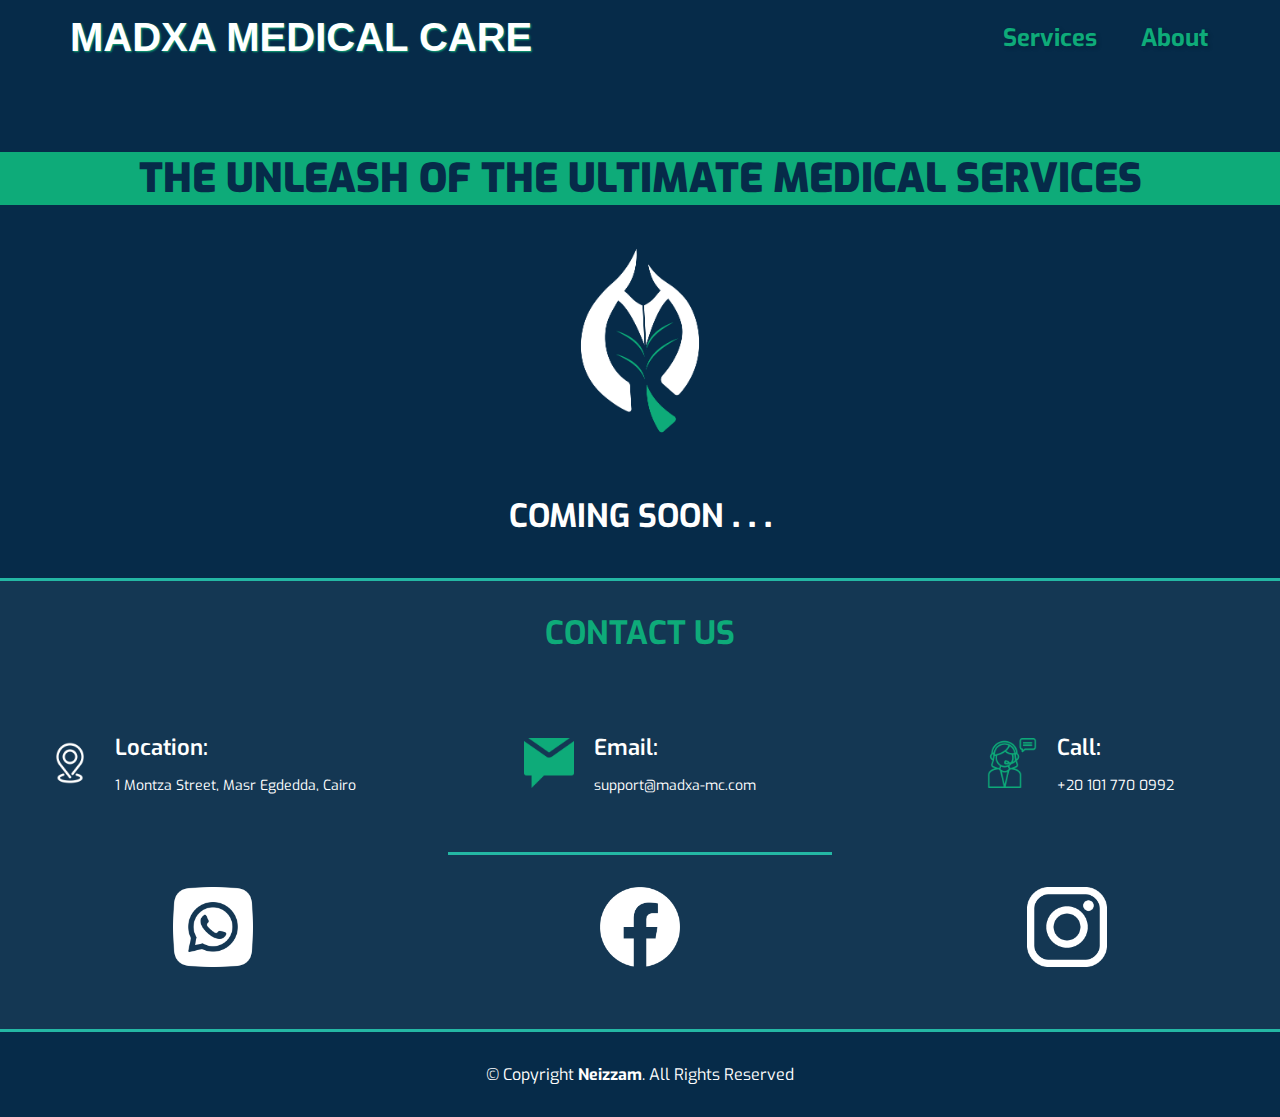
<file: Index.html>
<!DOCTYPE html>
<html lang="en">
  <head>
    <meta charset="UTF-8" />
    <meta name="viewport" content="width=device-width, initial-scale=1.0" />
    <link rel="preconnect" href="https://fonts.googleapis.com" />
    <link rel="preconnect" href="https://fonts.gstatic.com" />
    <link
      href="https://fonts.googleapis.com/css2?family=Exo:ital,wght@0,100..900;1,100..900&display=swap"
      rel="stylesheet"
    />
    <!-- Google Tag Manager -->
      <script>(function(w,d,s,l,i){w[l]=w[l]||[];w[l].push({'gtm.start':
              new Date().getTime(),event:'gtm.js'});var f=d.getElementsByTagName(s)[0],
              j=d.createElement(s),dl=l!='dataLayer'?'&l='+l:'';j.async=true;j.src=
              'https://www.googletagmanager.com/gtm.js?id='+i+dl;f.parentNode.insertBefore(j,f);
              })(window,document,'script','dataLayer','GTM-546TX8RF');
      </script>
    <!-- End Google Tag Manager -->
    <link rel="stylesheet" href="shared.css" />
    <link rel="stylesheet" href="I-style.css" />
    <link rel="icon" href="Images/Icons/favicon.ico" type="image\x-icon" />
    <title>Madxa Medical Care</title>
  </head>

  <body>
    <!-- Google Tag Manager (noscript) -->
      <noscript>
        <iframe 
          src="https://www.googletagmanager.com/ns.html?id=GTM-546TX8RF"
          height="0" width="0" style="display:none;visibility:hidden">
        </iframe>
      </noscript>
    <!-- End Google Tag Manager (noscript) -->
    <header>
      <div id="page-logo">
        <a href="Index.html">Madxa Medical Care</a>
      </div>

      <nav>
        <ul>
          <li>
            <a href="services.html">Services</a>
          </li>
          <li>
            <a href="about.html">About</a>
          </li>
        </ul>
      </nav>
    </header>

    <main>
      <section id="hero">
        <div id="headline">
          <h1>The Unleash Of the Ultimate Medical Services</h1>
        </div>
        <div class="image-container">
          <img src="Images/Icons/Logo-icon.png" alt="Your image description" />
          <h2>Coming Soon<strong> . . .</strong></h2>
        </div>
      </section>
    </main>

    <footer>
      <div class="title">
        <h2>Contact Us</h2>
      </div>

      <div class="info">
        <div class="data">
          <div class="address">
            <div class="data-icon">
              <a href="https://maps.app.goo.gl/jJEeCKQ6icR1Zip88"
                ><img src="Images/Icons/location.png" alt=""
              /></a>
            </div>

            <ul>
              <li>
                <h3>Location:</h3>
              </li>
              <li>
                <p>1 Montza Street, Masr Egdedda, Cairo</p>
              </li>
            </ul>
          </div>

          <div class="email">
            <div class="data-icon">
              <img
                src="Images/Icons/email-marketing (1).png"
                alt="email icon"
              />
            </div>
            <ul>
              <li>
                <h3>Email:</h3>
              </li>
              <li>
                <p>support@madxa-mc.com</p>
              </li>
            </ul>
          </div>

          <div class="phone">
            <div class="data-icon">
              <img src="Images/Icons/call-center.png" alt="phone icon" />
            </div>
            <ul>
              <li>
                <h3>Call:</h3>
              </li>
              <li>
                <p>+20 101 770 0992</p>
              </li>
            </ul>
          </div>
        </div>

        <div class="border"></div>

        <div class="social">
          <ul>
            <li>
              <a href="https://wa.link/uajkar"
                ><img src="Images/Icons/whatsapp.png" alt="Whatsapp Icon"
              /></a>
            </li>

            <li>
              <a href="https://www.facebook.com/MadxaMC"
                ><img src="Images/Icons/facebook.png" alt="Facebook Logo"
              /></a>
            </li>

            <li>
              <a href="https://www.instagram.com/madxa_mc"
                ><img src="Images/Icons/insta.png" alt="Instgram Logo"
              /></a>
            </li>
          </ul>
        </div>
      </div>
    </footer>

    <div class="copyright">
      &copy; Copyright <strong><span>Neizzam</span></strong
      >. All Rights Reserved
    </div>
  </body>
</html>
</file>
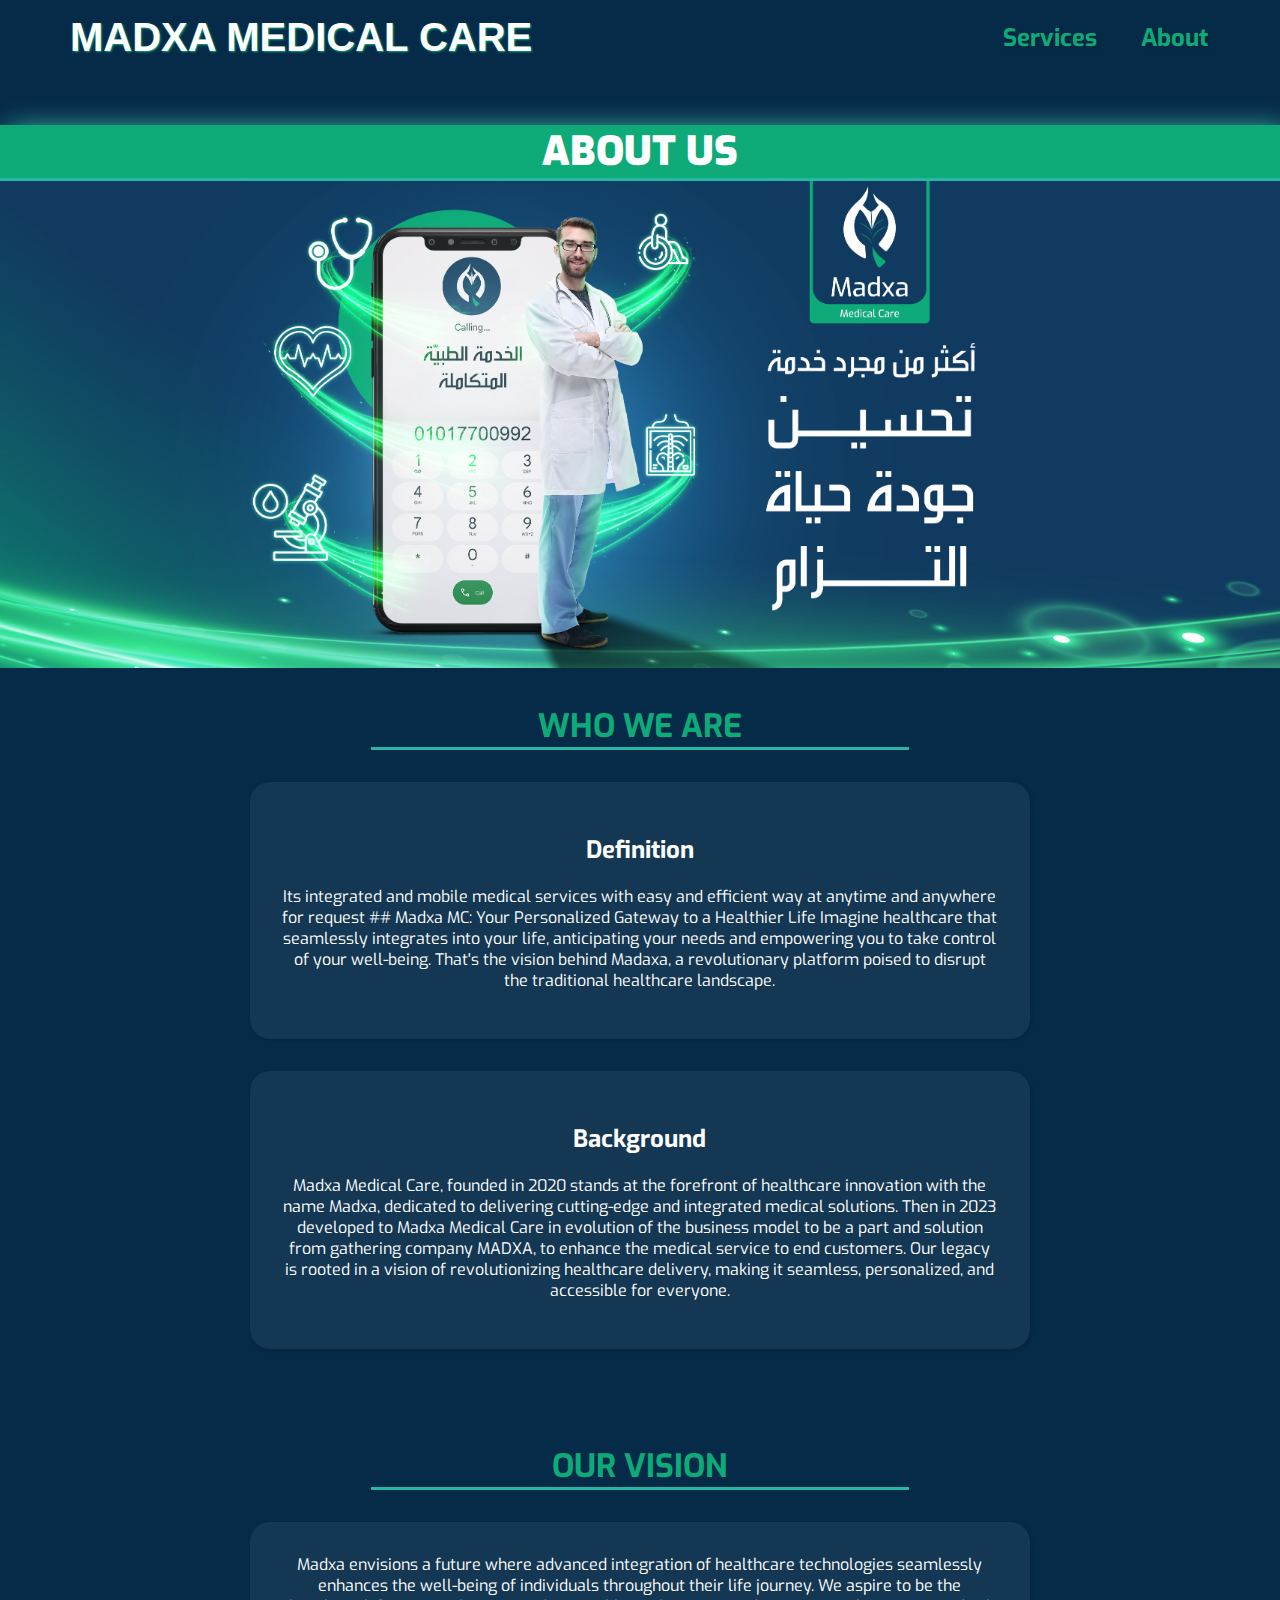
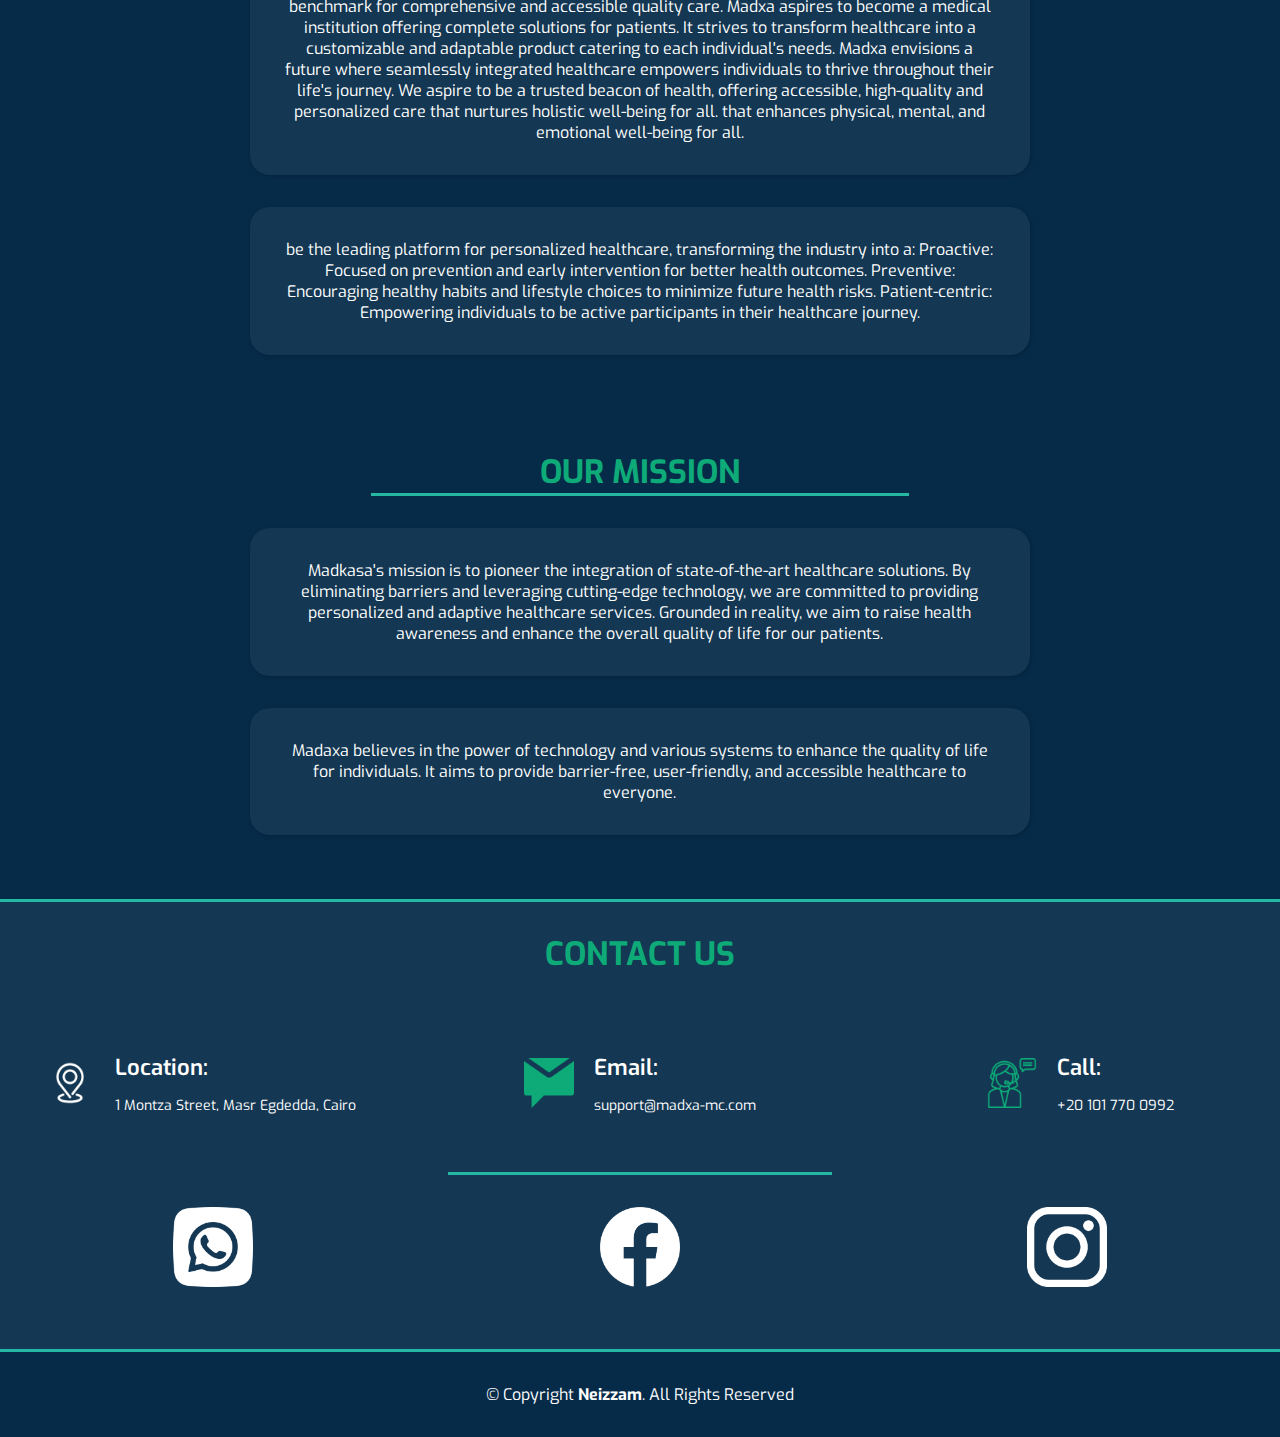
<file: about.html>
<!DOCTYPE html>
<html lang="en">
  <head>
    <meta charset="UTF-8" />
    <meta name="viewport" content="width=device-width, initial-scale=1.0" />
    <link rel="preconnect" href="https://fonts.googleapis.com" />
    <link rel="preconnect" href="https://fonts.gstatic.com" />
    <link
      href="https://fonts.googleapis.com/css2?family=Exo:ital,wght@0,100..900;1,100..900&display=swap"
      rel="stylesheet"
    />
    <!-- Google Tag Manager -->
      <script>(function(w,d,s,l,i){w[l]=w[l]||[];w[l].push({'gtm.start':
              new Date().getTime(),event:'gtm.js'});var f=d.getElementsByTagName(s)[0],
              j=d.createElement(s),dl=l!='dataLayer'?'&l='+l:'';j.async=true;j.src=
              'https://www.googletagmanager.com/gtm.js?id='+i+dl;f.parentNode.insertBefore(j,f);
              })(window,document,'script','dataLayer','GTM-546TX8RF');
      </script>
    <!-- End Google Tag Manager -->
    <link rel="stylesheet" href="shared.css" />
    <link rel="stylesheet" href="About.css" />
    <link rel="icon" href="Images/Icons/favicon.ico" type="image\x-icon" />
    <title>Madxa Medical Care</title>
  </head>

  <body>
    <!-- Google Tag Manager (noscript) -->
      <noscript>
        <iframe 
          src="https://www.googletagmanager.com/ns.html?id=GTM-546TX8RF"
          height="0" width="0" style="display:none;visibility:hidden">
        </iframe>
      </noscript>
    <!-- End Google Tag Manager (noscript) -->
    <header>
      <div id="page-logo">
        <a href="Index.html">Madxa Medical Care</a>
      </div>

      <nav>
        <ul>
          <li>
            <a href="services.html">Services</a>
          </li>
          <li>
            <a href="about.html">About</a>
          </li>
        </ul>
      </nav>
    </header>

    <main>
      <section id="hero">
        <div id="headline">
            <h1>About US</h1>
         </div>
        <div class="cover-container">
          <img src="Images/Posters/Cover2.jpg" alt="Your image description" />
        </div>
        <div id="who">
          
          <ul>
            <h1>who we are</h1>
            <li>
              <h2>Definition</h2>
              <p> Its integrated and mobile medical services with easy and efficient way at anytime and anywhere for request
                  ## Madxa MC: Your Personalized Gateway to a Healthier Life
                  Imagine healthcare that seamlessly integrates into your life, anticipating your needs and empowering you to take control of your well-being.
                  That's the vision behind Madaxa, a revolutionary platform poised to disrupt the traditional healthcare landscape.
              </p>
            </li>
            <li>
              <h2>Background</h2>
              <p>Madxa Medical Care, founded in 2020 stands at the forefront of healthcare innovation with the name Madxa, dedicated to delivering cutting-edge and integrated medical solutions. 
               Then in 2023 developed to Madxa Medical Care in evolution of the business model to be a part and solution from gathering company MADXA, to enhance the medical service to end customers.
               Our legacy is rooted in a vision of revolutionizing healthcare delivery, making it seamless, personalized, and accessible for everyone.
              </p>
            </li>          
          </ul>
          
          
          
          <ul id="vission">
            <h1>Our Vision</h1>
            <li>
                Madxa envisions a future where advanced integration of healthcare technologies seamlessly enhances the well-being of individuals throughout their life journey. We aspire to be the benchmark for comprehensive and accessible quality care.
                Madxa aspires to become a medical institution offering complete solutions for patients. It strives to transform healthcare into a customizable and adaptable product catering to each individual's needs.
                Madxa envisions a future where seamlessly integrated healthcare empowers individuals to thrive throughout their life's journey. We aspire to be a  trusted beacon of health, offering accessible, high-quality and personalized care that nurtures holistic well-being for all.
                that enhances physical, mental, and emotional well-being for all.

            </li>
            <li>
                be the leading platform for personalized healthcare, transforming the industry into a:
                Proactive: Focused on prevention and early intervention for better health outcomes.
                Preventive: Encouraging healthy habits and lifestyle choices to minimize future health risks.
                Patient-centric: Empowering individuals to be active participants in their healthcare journey.
            </li>        
          </ul>

          <ul id="Mession">
            <h1>Our Mission</h1>
            <li> Madkasa's mission is to pioneer the integration of state-of-the-art healthcare solutions. By eliminating barriers and leveraging cutting-edge technology, we are committed to providing personalized and adaptive healthcare services. Grounded in reality, we aim to raise health awareness and enhance the overall quality of life for our patients. </li>
            <li>Madaxa believes in the power of technology and various systems to enhance the quality of life for individuals. It aims to provide barrier-free, user-friendly, and accessible healthcare to everyone.</li>
          </ul>
    </main>

    <footer>
      <div class="title">
        <h2>Contact Us</h2>
      </div>

      <div class="info">
        <div class="data">
          <div class="address">
            <div class="data-icon">
              <a href="https://maps.app.goo.gl/jJEeCKQ6icR1Zip88"><img src="Images/Icons/location.png" alt="Location Icon" /></a>
            </div>

            <ul>
              <li>
                <h3>Location:</h3>
              </li>
              <li>
                <p>1 Montza Street, Masr Egdedda, Cairo</p>
              </li>
            </ul>
          </div>

          <div class="email">
            <div class="data-icon">
              <img
                src="Images/Icons/email-marketing (1).png"
                alt="email icon"
              />
            </div>
            <ul>
              <li>
                <h3>Email:</h3>
              </li>
              <li>
                <p>support@madxa-mc.com</p>
              </li>
            </ul>
          </div>

          <div class="phone">
            <div class="data-icon">
              <img src="Images/Icons/call-center.png" alt="phone icon" />
            </div>
            <ul>
              <li>
                <h3>Call:</h3>
              </li>
              <li>
                <p>+20 101 770 0992</p>
              </li>
            </ul>
          </div>
        </div>

        <div class="border"></div>

        <div class="social">
          <ul>
            <li>
              <a href="https://wa.link/uajkar"
                ><img src="Images/Icons/whatsapp.png" alt="Whatsapp Icon"
              /></a>
            </li>

            <li>
              <a href="https://www.facebook.com/MadxaMC"
                ><img src="Images/Icons/facebook.png" alt="Facebook Logo"
              /></a>
            </li>

            <li>
              <a href="https://www.instagram.com/madxa_mc"
                ><img src="Images/Icons/insta.png" alt="Instgram Logo"
              /></a>
            </li>
          </ul>
        </div>
      </div>
    </footer>

    <div class="copyright">
      &copy; Copyright <strong><span>Neizzam</span></strong
      >. All Rights Reserved
    </div>
  </body>
</html>
</file>
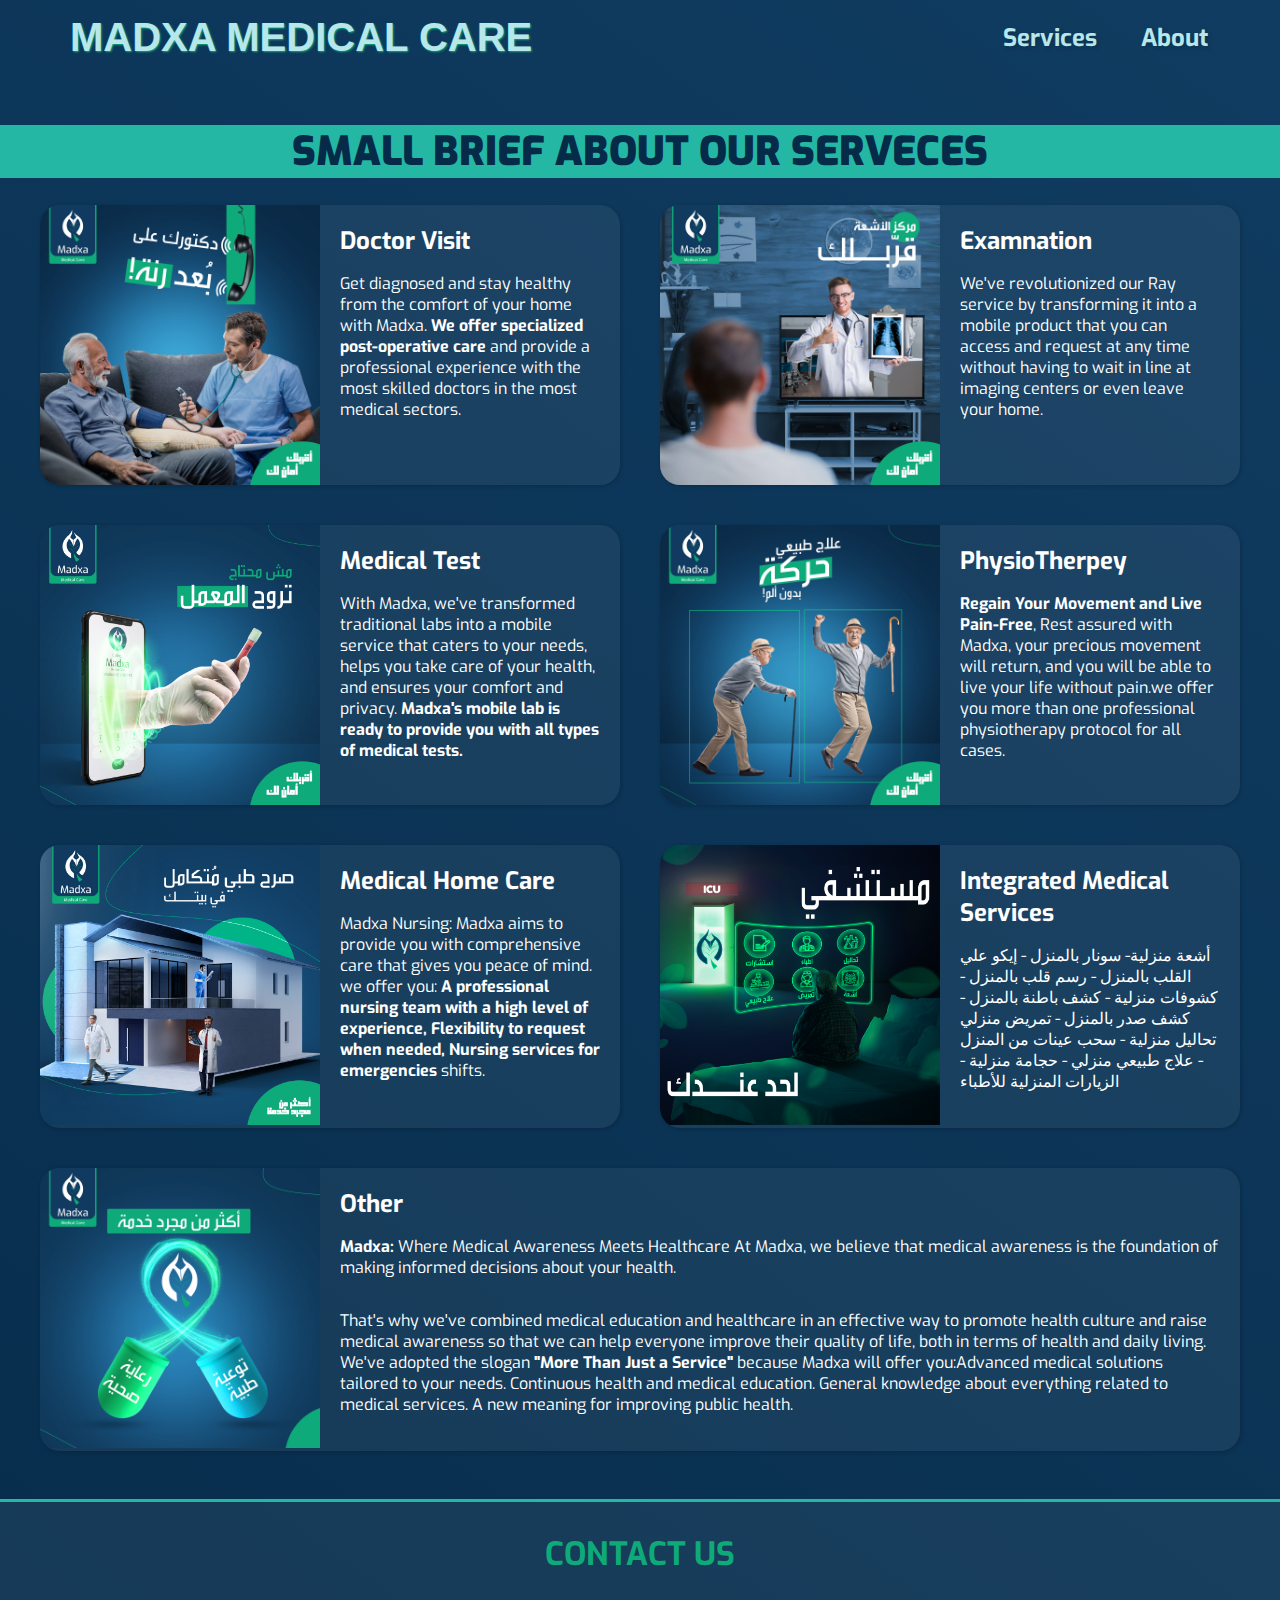
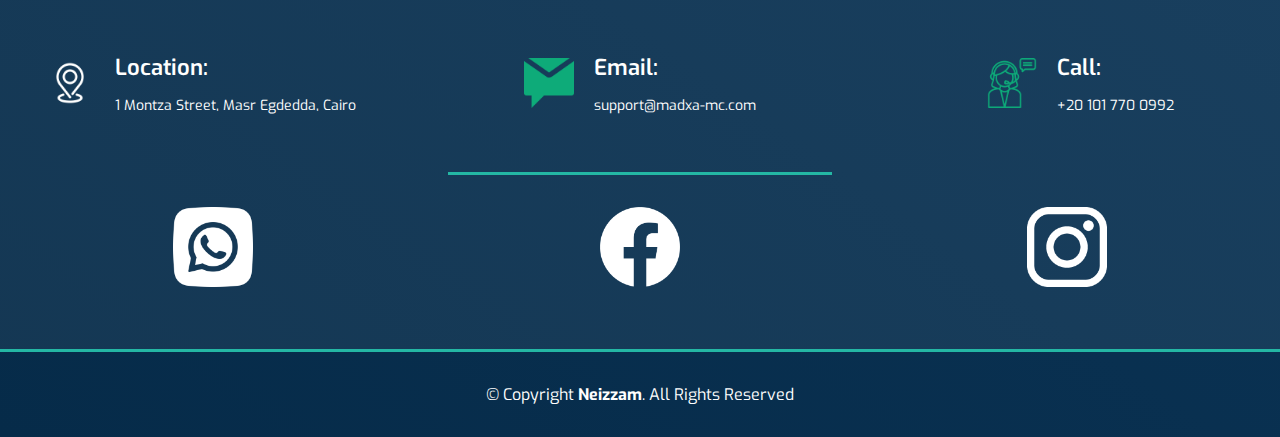
<file: services.html>
<!DOCTYPE html>
<html lang="en">
  <head>
    <meta charset="UTF-8" />
    <meta name="viewport" content="width=device-width, initial-scale=1.0" />
    <link rel="preconnect" href="https://fonts.googleapis.com" />
    <link rel="preconnect" href="https://fonts.gstatic.com" crossorigin />
    <link
      href="https://fonts.googleapis.com/css2?family=Exo:ital,wght@0,100..900;1,100..900&display=swap"
      rel="stylesheet"
    />
    <!-- Google Tag Manager -->
    <script>
      (function (w, d, s, l, i) {
        w[l] = w[l] || [];
        w[l].push({ "gtm.start": new Date().getTime(), event: "gtm.js" });
        var f = d.getElementsByTagName(s)[0],
          j = d.createElement(s),
          dl = l != "dataLayer" ? "&l=" + l : "";
        j.async = true;
        j.src = "https://www.googletagmanager.com/gtm.js?id=" + i + dl;
        f.parentNode.insertBefore(j, f);
      })(window, document, "script", "dataLayer", "GTM-546TX8RF");
    </script>
    <!-- End Google Tag Manager -->
    <link rel="stylesheet" href="shared.css" />
    <link rel="stylesheet" href="S-style.css" />
    <link rel="icon" href="Images/Icons/favicon.ico" type="image\x-icon" />
    <title>Madxa Medical Care</title>
  </head>
  <body>
    <!-- Google Tag Manager (noscript) -->
    <noscript>
      <iframe
        src="https://www.googletagmanager.com/ns.html?id=GTM-546TX8RF"
        height="0"
        width="0"
        style="display: none; visibility: hidden"
      >
      </iframe>
    </noscript>
    <!-- End Google Tag Manager (noscript) -->
    <header>
      <div id="page-logo">
        <a href="Index.html">Madxa Medical Care</a>
      </div>

      <nav>
        <ul>
          <li>
            <a href="services.html">Services</a>
          </li>
          <li>
            <a href="about.html">About</a>
          </li>
        </ul>
      </nav>
    </header>
    <main>
      <div id="headline">
        <h1>Small Brief About Our Serveces</h1>
      </div>
      <ul>
        <li>
          <img src="Images/Posters/27.jpg" alt="City of Barcelona" />
          <div class="item-content">
            <!-- <div class="item-box"> -->
            <h2>Doctor Visit</h2>
            <p>
              Get diagnosed and stay healthy from the comfort of your home with
              Madxa.
              <strong>We offer specialized post-operative care</strong> and
              provide a professional experience with the most skilled doctors in
              the most medical sectors.
            </p>
            <!-- </div> -->
          </div>
        </li>
        <li>
          <img src="Images/Posters/23.jpg" alt="Hawaii beach" />
          <div class="item-content">
            <h2>Examnation</h2>
            <p>
              We've revolutionized our Ray service by transforming it into a
              mobile product that you can access and request at any time without
              having to wait in line at imaging centers or even leave your home.
            </p>
          </div>
        </li>

        <li>
          <img
            src="Images/Posters/SAVE_20230618_223651.jpg"
            alt="Miami streets"
          />
          <div class="item-content">
            <h2>Medical Test</h2>
            <p>
              With Madxa, we've transformed traditional labs into a mobile
              service that caters to your needs, helps you take care of your
              health, and ensures your comfort and privacy.
              <strong
                >Madxa's mobile lab is ready to provide you with all types of
                medical tests.</strong
              >
            </p>
          </div>
        </li>
        <li>
          <img src="Images/Posters/26.jpg" alt="Munich football stadium" />
          <div class="item-content">
            <h2>PhysioTherpey</h2>
            <p>
              <strong>Regain Your Movement and Live Pain-Free</strong>, Rest
              assured with Madxa, your precious movement will return, and you
              will be able to live your life without pain.we offer you more than
              one professional physiotherapy protocol for all cases.
            </p>
          </div>
        </li>
        <li>
          <img src="Images/Posters/18.jpg" alt="New York City skyline" />
          <div class="item-content">
            <div>
              <h2>Medical Home Care</h2>
              <p>
                Madxa Nursing: Madxa aims to provide you with comprehensive care
                that gives you peace of mind. we offer you:
                <strong
                  >A professional nursing team with a high level of experience,
                  Flexibility to request when needed, Nursing services for
                  emergencies
                </strong>
                shifts.
              </p>
            </div>
          </div>
        </li>
        <li>
          <img src="Images/Posters/ICU1.png" alt="Paris city" />
          <div class="item-content">
            <h2>Integrated Medical Services</h2>
            <p>
              أشعة منزلية- سونار بالمنزل - إيكو علي القلب بالمنزل - رسم قلب
              بالمنزل - كشوفات منزلية - كشف باطنة بالمنزل - كشف صدر بالمنزل -
              تمريض منزلي تحاليل منزلية - سحب عينات من المنزل - علاج طبيعي منزلي
              - حجامة منزلية - الزيارات المنزلية للأطباء
            </p>
          </div>
        </li>
        <li>
          <img src="Images/Posters/21.jpg" alt="Paris city" />
          <div class="item-content">
            <!-- <div> -->
            <h2>Other</h2>
            <p>
              <strong>Madxa:</strong> Where Medical Awareness Meets Healthcare
              At Madxa, we believe that medical awareness is the foundation of
              making informed decisions about your health.
            </p>
            <p>
              That's why we've combined medical education and healthcare in an
              effective way to promote health culture and raise medical
              awareness so that we can help everyone improve their quality of
              life, both in terms of health and daily living. We've adopted the
              slogan <strong>"More Than Just a Service"</strong> because Madxa
              will offer you:Advanced medical solutions tailored to your needs.
              Continuous health and medical education. General knowledge about
              everything related to medical services. A new meaning for
              improving public health.
            </p>
          </div>
        </li>
      </ul>
    </main>
    <footer>
      <div class="title">
        <h2>Contact Us</h2>
      </div>

      <div class="info">
        <div class="data">
          <div class="address">
            <div class="data-icon">
              <a href="https://maps.app.goo.gl/jJEeCKQ6icR1Zip88"
                ><img src="Images/Icons/location.png" alt="location icon"
              /></a>
            </div>

            <ul>
              <li>
                <h3>Location:</h3>
              </li>
              <li>
                <p>1 Montza Street, Masr Egdedda, Cairo</p>
              </li>
            </ul>
          </div>

          <div class="email">
            <div class="data-icon">
              <img
                src="Images/Icons/email-marketing (1).png"
                alt="email icon"
              />
            </div>
            <ul>
              <li>
                <h3>Email:</h3>
              </li>
              <li>
                <p>support@madxa-mc.com</p>
              </li>
            </ul>
          </div>

          <div class="phone">
            <div class="data-icon">
              <img src="Images/Icons/call-center.png" alt="phone icon" />
            </div>
            <ul>
              <li>
                <h3>Call:</h3>
              </li>
              <li>
                <p>+20 101 770 0992</p>
              </li>
            </ul>
          </div>
        </div>

        <div class="border"></div>

        <div class="social">
          <ul>
            <li>
              <a href="https://wa.link/uajkar"
                ><img src="Images/Icons/whatsapp.png" alt="Whatsapp Icon"
              /></a>
            </li>

            <li>
              <a href="https://www.facebook.com/MadxaMC"
                ><img src="Images/Icons/facebook.png" alt="Facebook Logo"
              /></a>
            </li>

            <li>
              <a href="https://www.instagram.com/madxa_mc"
                ><img src="Images/Icons/insta.png" alt="Instgram Logo"
              /></a>
            </li>
          </ul>
        </div>
      </div>
    </footer>

    <div class="copyright">
      &copy; Copyright <strong><span>Neizzam</span></strong
      >. All Rights Reserved
    </div>
  </body>
</html>
</file>
<file: shared.css>
body {
  font-family: "Exo", sans-serif;
  background-color: #062b49;
  color: white;
  margin: 0;
}

ul {
  list-style: none;
  margin: 0;
  padding: 0;
}

#page-logo a {
  padding: 10px;
  font-family: "oleo Script", sans-serif;
  color: white;
  font-size: 40px;
  font-weight: bolder;
  text-decoration: none;
  text-transform: uppercase;
  text-shadow: 1px 1px 2px #0eab79;
}

#page-logo a:hover {
  text-shadow: 2px 2px 4px #0eab79;
}

header {
  display: flex;
  justify-content: space-between;
  align-items: center;
  padding: 15px 60px;
  top: 0;
  left: 0;
  width: 100%;
  box-sizing: border-box;
  margin-bottom: 50px;
  flex-wrap: wrap;
}

header ul {
  display: flex;
  justify-content: right;
}

header li {
  margin-left: 20px;
}

nav a {
  color: #0eab79;
  text-decoration: none;
  font-size: 24px;
  font-weight: bolder;
  padding: 12px;
  text-shadow: 2px 2px 4px rgb(0, 0, 0, 0.2);
}

nav a:hover {
  background-color: #0eab79;
  color: white;
  border-radius: 6px;
}

/* footer part--------------------------------------------------------------- */

footer {
  /* background: rgba(38, 55, 69, 0.4); */
  background: rgba(255, 255, 255, 0.06);

  border-top: 3px solid #24b7a4;
  border-bottom: 3px solid #24b7a4;
  padding: 30px 0;
}

/*  */
.title {
  text-align: center;
  margin-top: -2%;
}

.title h2 {
  font-size: 32px;
  color: #0eab79;
  font-weight: bold;
  text-transform: uppercase;
}
/*  */

.info {
  padding-top: 30px;
  width: 100%;
}

.info h3 {
  font-size: 22px;
  font-weight: 600;
  margin-bottom: 5px;
}

.info p {
  margin-bottom: 20px;
  font-size: 14px;
}

.info a:hover {
  background: #24b7a4;
  color: #fff;
}

.data {
  display: grid;
  grid-template-columns: 1fr 1fr 1fr;
  gap: 40px;
  padding-bottom: 32px;
}

.phone {
  display: flex;
  justify-content: center;
  align-items: center;
}
.email {
  display: flex;
  justify-content: center;
  align-items: center;
}
.address {
  display: flex;
  justify-content: center;
  align-items: center;
}

.data-icon {
  width: 50px;
  height: 50px;
  padding-right: 20px;
  align-items: center;
}
.data-icon a {
  width: 100%;
  height: 100%;
  border-radius: 50px;
  float: left;
}

.data-icon img {
  width: 100%;
  height: 100%;
}

/*  */
.border {
  height: 5px;
  width: 30%;
  margin: auto;
  border-bottom: 3px solid #24b7a4;
}
/*  */

.social {
  margin-top: 32px;
  margin-bottom: 32px;
}
.social ul {
  display: flex;
  justify-content: space-around;
  align-items: center;
}
.social li {
  width: 80px;
  height: 80px;
}
.social a {
  width: 100%;
  height: 100%;
  float: left;
  border-radius: 80px;
}

.social img {
  width: 100%;
  height: 100%;
}

/* ============================================================================= */

.copyright {
  text-align: center;
  margin: auto;
  padding-top: 32px;
  padding-bottom: 32px;
}

/* footer {
  background: linear-gradient(180deg, #0eab79, #0a5f44);
  padding: 36px 0;
  width: 100%;
} */
</file>
<file: I-style.css>
#headline {
  width: 100%;
}
#headline h1 {
  text-align: center;
  text-transform: uppercase;
  color: #062b49;
  font-size: 40px;
  font-weight: 900;
  background-color: #0eab79;
  width: 100%;
  /* box-shadow: 8px 8px 20px #0a5f44; */
   /* background: linear-gradient(180deg, #0eab79, #0a5f44); */
}

#hero {
  display: flex;
  flex-direction: column;
  text-align: center;
}

.image-container {
  width: 40%;
  height: 50%;
  margin: auto;
}

.image-container img {
  width: 100%;
  margin-top: -10%;
}

.image-container h2 {
  margin: -2%;
  margin-bottom: 8%;
  font-weight: bolder;
  font-size: xx-large;
  text-transform: uppercase;
}
</file>
<file: About.css>
#headline {
  width: 100%;
}
#headline h1 {
  text-align: center;
  text-transform: uppercase;
  color: #ffffff;
  font-size: 40px;
  font-weight: 900;
  background-color: #0eab79;
  width: 100%;
  box-shadow: 8px 8px 30px #5effcc;
  /* background: linear-gradient(180deg, #0eab79, #0a5f44); */
}

main {
  
  text-align: center;
}

.cover-container img {
  width: 100%;
  
}

main ul{
  width: 70%;
  margin: auto;
  padding: 32px;
}

main h1{
  text-transform: uppercase;
  color: #0eab79;
  border-bottom: 3px solid #24b7a4;
  width: 60%;
  margin: auto;
  
}

#vission h1{
  margin-bottom: 32px;
}

main li {
 
  background-color: rgba(255, 255, 255, 0.06);
  box-shadow: 1px 1px 4px rgba(0, 0, 0, 0.2);
  border-radius: 20px;
  width: 80%;
  margin: 32px auto ;
  
  padding: 32px;
 
}
</file>
<file: S-style.css>
body {
  background: linear-gradient(35deg, #062b49, #103c61);
}

#page-logo a {
  color: rgb(183, 230, 235);
}

#page-logo a:hover {
  text-shadow: 2px 2px 4px rgb(95, 188, 199);
}

header {
  position: static;
}

header a {
  color: rgb(183, 230, 235);
}

header nav a:hover {
  background-color: rgb(183, 230, 235);
  color: rgb(59, 59, 59);
}

#headline {
  width: 100%;
}
#headline h1 {
  text-align: center;
  text-transform: uppercase;
  color: #062b49;
  font-size: 40px;
  font-weight: 900;
  background-color: #24b7a4;
  width: 100%;
  /* box-shadow: 8px 8px 20px #0a5f44; */
   /* background: linear-gradient(180deg, #0eab79, #0a5f44); */
}


main ul {
  width: 1200px;
  margin: 0 auto 48px auto;
  display: grid;
  grid-template-columns: 1fr 1fr;
  gap: 40px;
}

/* li:nth-of-type(3) {
  grid-column: 1 / span 2;
} */

li:nth-of-type(7) {
  grid-column: 1 / span 2;
}

main li {
  display: flex;
  background-color: rgba(255, 255, 255, 0.06);
  box-shadow: 1px 1px 4px rgba(0, 0, 0, 0.2);
  border-radius: 20px;
  overflow: hidden;
 
}

main li img {
  width: 300px;
  height: 280px;
  object-fit: cover;
}

.item-content {
  padding: 20px;
  display: flex;
  flex-direction: column;
 /* position: relative; */
}

.item-content h2 {
  margin: 0;
}

.item-content p{
    padding: 0;
}
 
/* .item-box{
    position: absolute;
} */




/* .actions {
  text-align: right;
}
.actions a {
  text-decoration: none;
  padding: 6px;
  color: rgb(22, 211, 228);
  border-radius: 5px;
}

.actions a:hover {
  background-color: rgb(235, 253, 255);
} */
</file>
